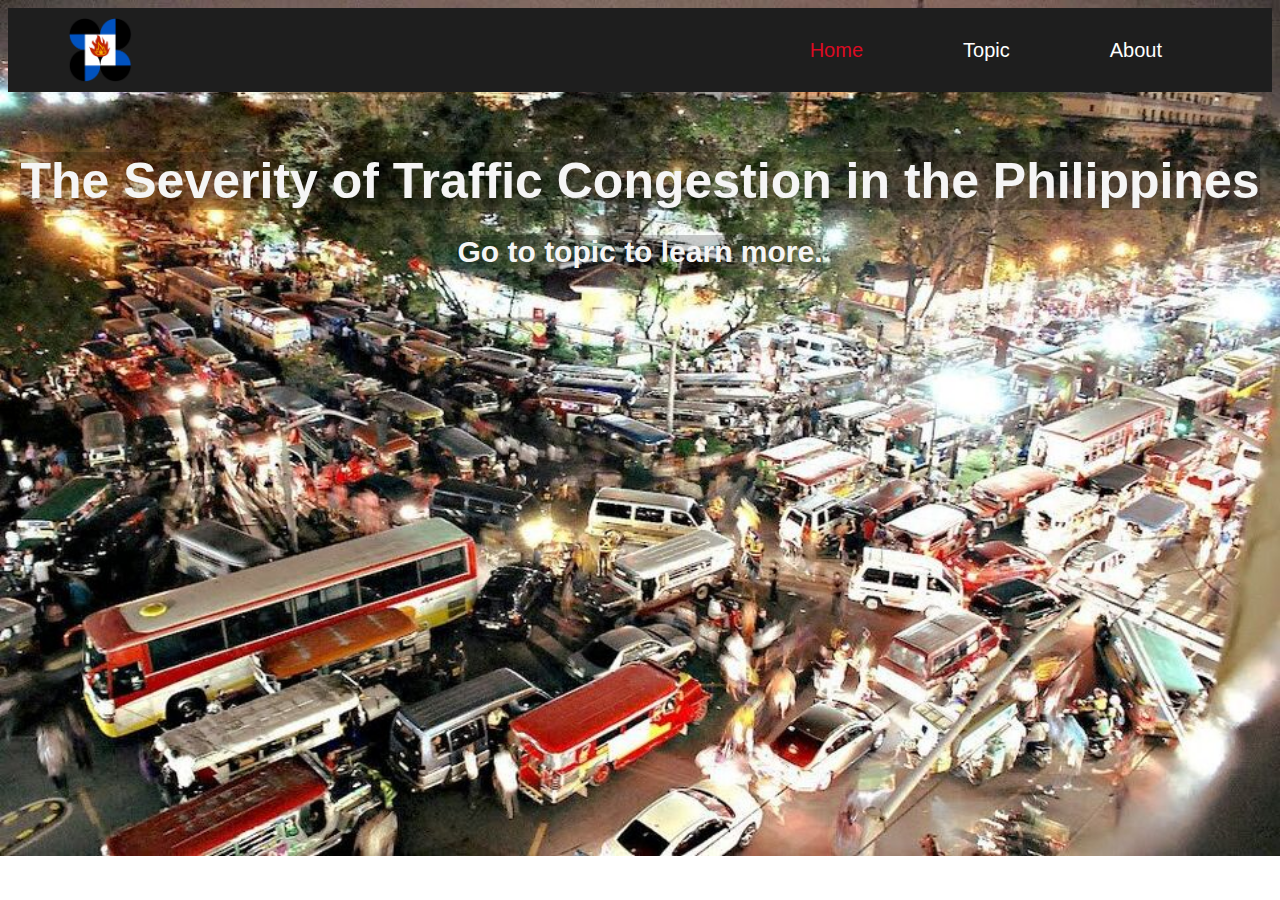
<file: index.html>
<!DOCTYPE html>
<html>
    <head>
        <title>Traffic Congestion in the Philippines</title>

        <meta charset="UTF-8">
        <meta name ="author" content="Jarah Yashi R. Singh">
        <link rel="stylesheet" href="style.css">
    </head>
    <body class="homepage">

        <!--  This is for the header-->
        <div class="header">
            <img src="logo.png" alt="">
        
            <div class="navbar">
                <div class="navitem navactive">
                    <a href="index.html">Home</a>
                </div>
                <div class="navitem">
                    <a href="topic.html">Topic</a>
                </div>
                <div class="navitem">
                    <a href="about.html">About</a>
                </div>
            </div>
        </div>

        <!--  This is for the content-->
        <div class="home">
            <div>
                <h1 class="hometitle">The Severity of Traffic Congestion in the Philippines</h1>
            </div>
            <div>
                <h2 class="homecontent">
                    Go to topic to learn more.
                </h2>
            </div>
        </div>
    </body>
</html>
</file>
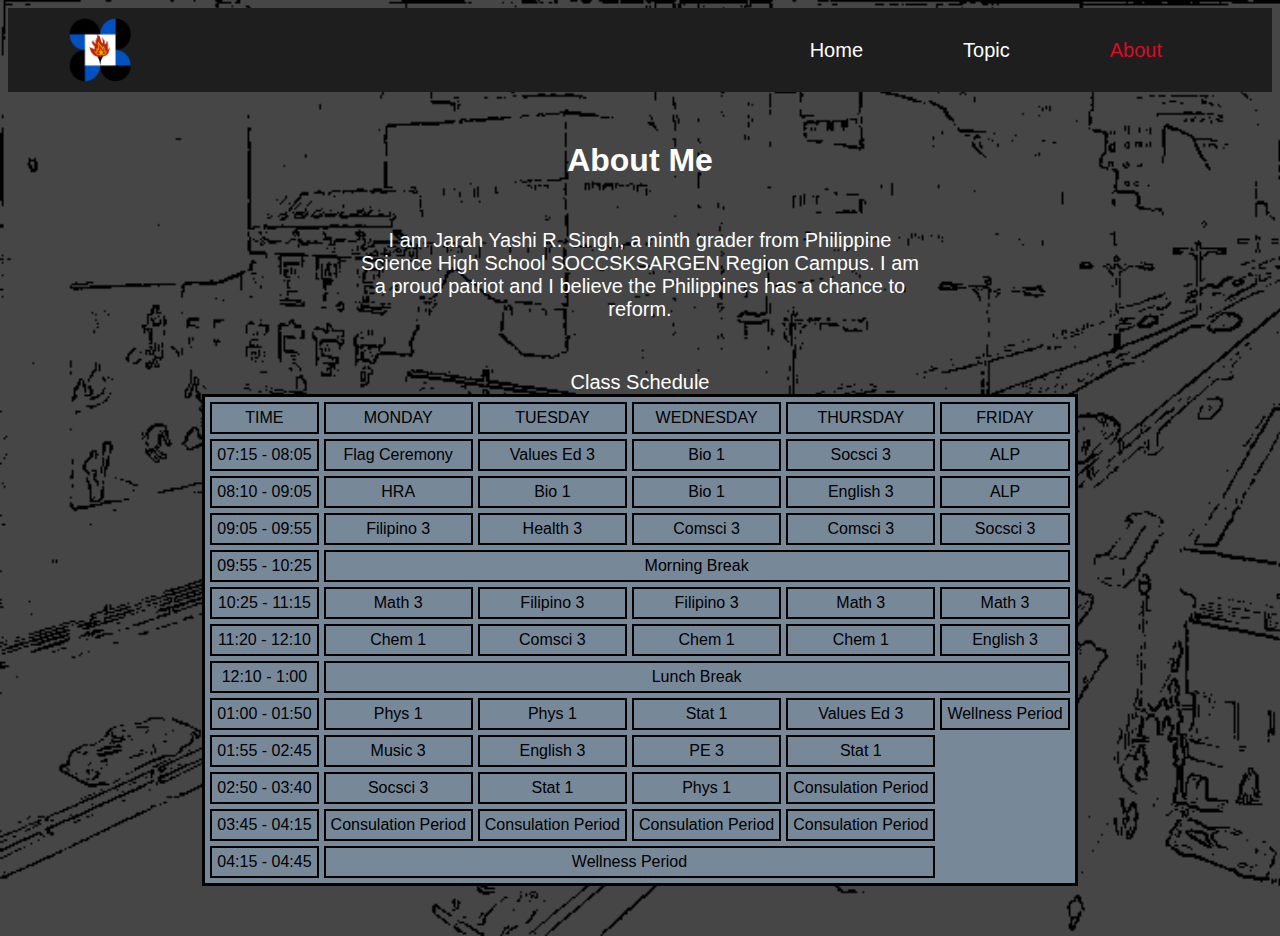
<file: about.html>
<!DOCTYPE html>
<html>
    <head>
        <title>Traffic Congestion in the Philippines</title>

        <meta charset="UTF-8">
        <meta name ="author" content="Jarah Yashi R. Singh">
        <link rel="stylesheet" href="style.css">
    </head>
    <body>

        <!--  This is for the header-->
        <div class="header">
            <img src="logo.png">
        
            <div class="navbar">
                <div class="navitem">
                    <a href="index.html">Home</a>
                </div>
                <div class="navitem">
                    <a href="topic.html">Topic</a>
                </div>
                <div class="navitem navactive">
                    <a href="about.html">About</a>
                </div>
            </div>
        </div>

        <!--  This is for the content-->
        <div>
            <div class="title">
                <h1>About Me</h1>
            </div>
            <div class="bio">
                <p>
                    I am Jarah Yashi R. Singh, a ninth grader from Philippine Science High School SOCCSKSARGEN Region Campus. I am a proud patriot and I believe the Philippines has a chance to reform.
                </p>
            </div>
            <div>
                <table>
                    <caption>Class Schedule</caption>
                        <tr>
                            <td rowspan="1">TIME</td>
                            <td colspan="1">MONDAY</td>
                            <td colspan="1">TUESDAY</td>
                            <td colspan="1">WEDNESDAY</td>
                            <td colspan="1">THURSDAY</td>
                            <td colspan="1">FRIDAY</td>
                        </tr>
                        <tr>
                            <td>07:15 - 08:05</td>
                            <td>Flag Ceremony</td>
                            <td>Values Ed 3 </td>
                            <td>Bio 1</td>
                            <td>Socsci 3</td>
                            <td>ALP</td>
                        </tr>
                        <tr>
                            <td>08:10 - 09:05</td>
                            <td>HRA</td>
                            <td>Bio 1</td>
                            <td>Bio 1</td>
                            <td>English 3</td>
                            <td>ALP</td>
                        </tr>
                        <tr>
                            <td>09:05 - 09:55</td>
                            <td>Filipino 3</td>
                            <td>Health 3</td>
                            <td>Comsci 3</td>
                            <td>Comsci 3</td>
                            <td>Socsci 3</td>
                        </tr>
                        <tr>
                            <td>09:55 - 10:25</td>
                            <td colspan="5">Morning Break</td>
                        </tr>
                        <tr>
                            <td>10:25 - 11:15</td>
                            <td>Math 3</td>
                            <td>Filipino 3</td>
                            <td>Filipino 3</td>
                            <td>Math 3</td>
                            <td>Math 3</td>
                        </tr>
                        <tr>
                            <td>11:20 - 12:10</td>
                            <td>Chem 1</td>
                            <td>Comsci 3</td>
                            <td>Chem 1</td>
                            <td>Chem 1</td>
                            <td>English 3</td>
                        </tr>
                            <td>12:10 - 1:00</td>
                            <td colspan="5">Lunch Break</td>
                        </tr>
                        <tr>
                            <td>01:00 - 01:50</td>
                            <td>Phys 1</td>
                            <td>Phys 1</td>
                            <td>Stat 1</td>
                            <td>Values Ed 3</td>
                            <td>Wellness Period</td>
                        </tr>
                        <tr>
                            <td>01:55 - 02:45</td>
                            <td>Music 3</td>
                            <td>English 3</td>
                            <td>PE 3</td>
                            <td>Stat 1</td>
                        </tr>
                        <tr>
                            <td>02:50 - 03:40</td>
                            <td>Socsci 3</td>
                            <td>Stat 1</td>
                            <td>Phys 1</td>
                            <td>Consulation Period</td>
                        </tr>     
                        <tr>
                            <td>03:45 - 04:15</td>
                            <td>Consulation Period</td>
                            <td>Consulation Period</td>
                            <td>Consulation Period</td>
                            <td>Consulation Period</td>
                        </tr>
                        <tr>
                            <td>04:15 - 04:45</td>
                            <td colspan="4">Wellness Period</td>
                        </tr>
                    </table>
            </div>
        </div>
    </body>
</html>
</file>
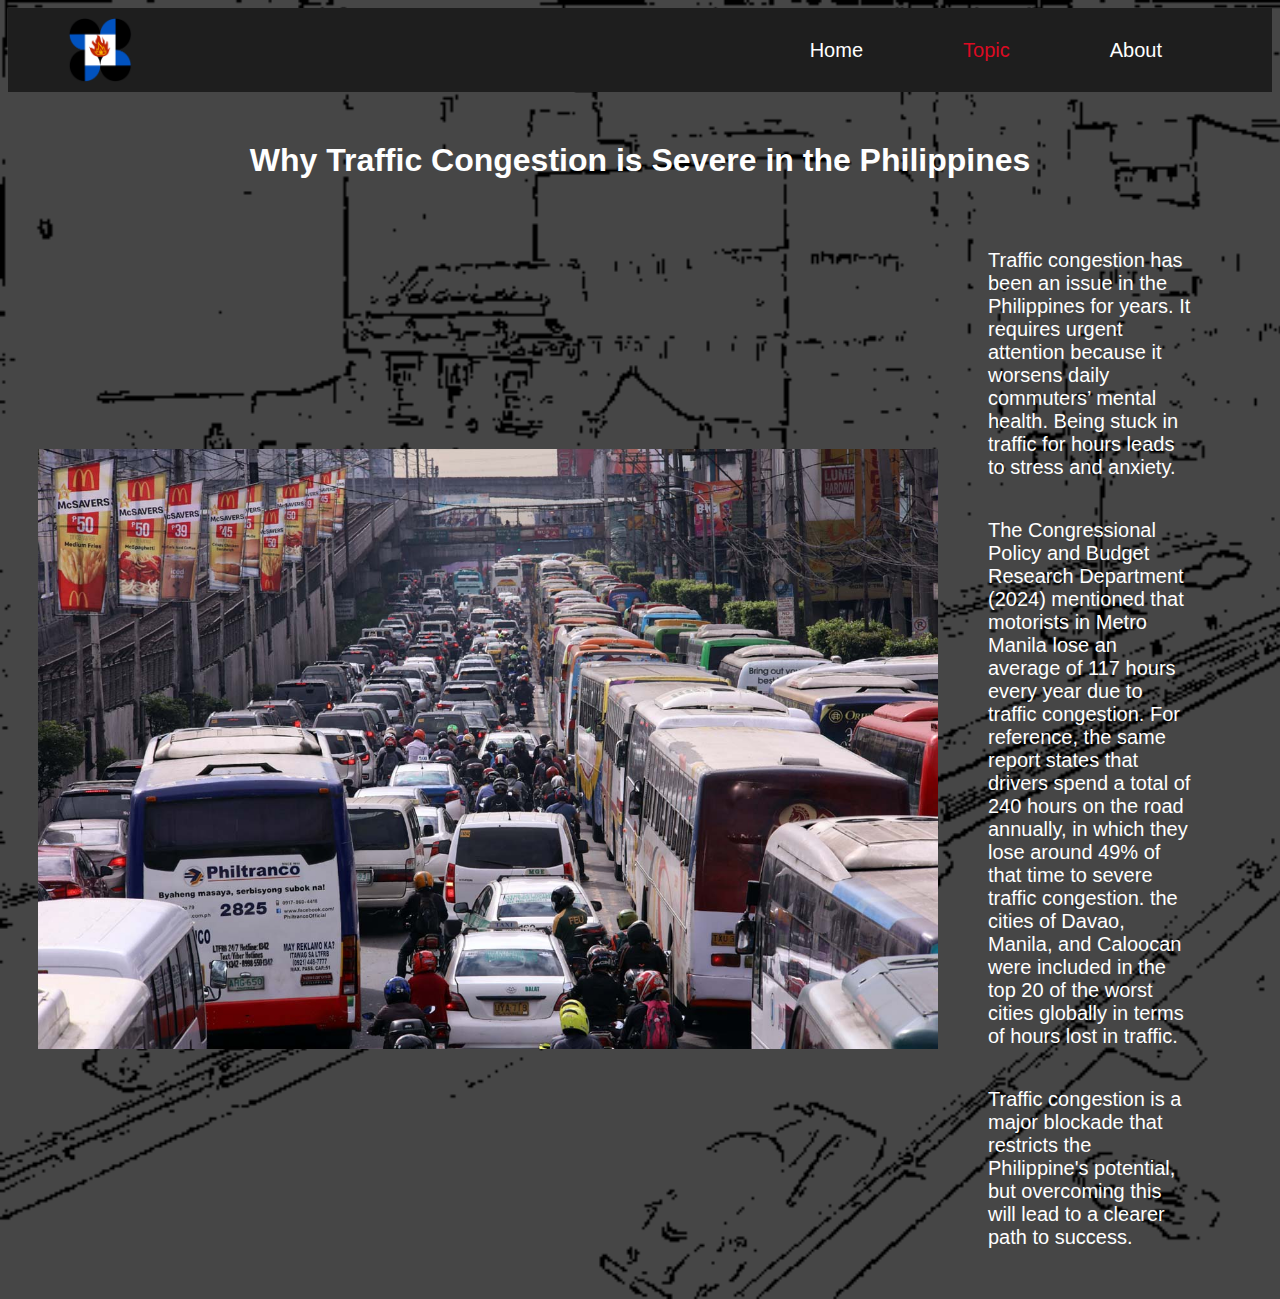
<file: topic.html>
<!DOCTYPE html>
<html>
    <head>
        <title>Traffic Congestion in the Philippines</title>

        <meta charset="UTF-8">
        <meta name ="author" content="Jarah Yashi R. Singh">
        <link rel="stylesheet" href="style.css">
    </head>
    <body>

        <!--  This is for the header-->
        <div class="header">
            <img src="logo.png" alt="">

            <div class="navbar">
                <div class="navitem">
                    <a href="index.html">Home</a>
                </div>
                <div class="navitem navactive">
                    <a href="topic.html">Topic</a>
                </div>
                <div class="navitem">
                    <a href="about.html">About</a>
                </div>
            </div>
        </div>

        <!--  This is for the content-->
    <div>
        <div class="title">
            <h1>Why Traffic Congestion is Severe in the Philippines</h1>
        </div>
        
        <div class="content">
            <img src="traffic.png" alt="Traffic in the Philippines">
            
            <div class="article">
                <p>
                Traffic congestion has been an issue in the Philippines for years. It requires urgent attention because it worsens daily commuters’ mental health. Being stuck in traffic for hours leads to stress and anxiety.    
             </p>
            <p>
                The Congressional Policy and Budget Research Department (2024) mentioned that motorists in Metro Manila lose an average of 117 hours every year due to traffic congestion. For reference, the same report states that drivers spend a total of 240 hours on the road annually, in which they lose around 49% of that time to severe traffic congestion. the cities of Davao, Manila, and Caloocan were included in the top 20 of the worst cities globally in terms of hours lost in traffic. 
            </p>
            <p>
                Traffic congestion is a major blockade that restricts the Philippine's potential, but overcoming this will lead to a clearer path to success. 
            </p>
            </div>
        </div>
    </div>
    </body>

</html>
</file>
<file: style.css>
.homepage {
    background: url(congestion.jpg);
    background-repeat: no-repeat;
    background-size: cover;
}

body {
    background: url(backdrop.png);
    background-repeat: no-repeat;
    background-size: cover;
    background-color: rgb(70, 70, 70);
    font-family: 'Lucida Sans', 'Lucida Sans Regular', 'Lucida Grande', 'Lucida Sans Unicode', Geneva, Verdana, sans-serif;
}

a {
    text-decoration: none;
    color: white
}

p {
    color: white;
    font-size: 20px;
}

.home {
    display: flex;
    flex-direction: column;
    justify-content: center;
    align-items: center;
}

.hometitle {
    margin-top: 60px;
    margin-bottom: 0px;
    font-size: 50px;
    color:whitesmoke;
    background-color: rgba(0,0,0,0.2);
}

.homecontent {
    font-size: 30px;
    color:whitesmoke;
    background-color: rgba(0,0,0,0.2);
}

.header{
    background-color: rgb(30, 30, 30);
    display: flex;
    padding: 10px;
}

.header img{
    width: 64px;
    height: 64px;
    margin-left: 50px;
}

.navbar {
    align-items: center; 
    display: flex; 
    gap: 100px;
    font-size: 20px;
    margin-left: auto;
    margin-right: 100px;
}

.navactive a {
    color: rgb(220, 10, 34);
}

.title {
    text-align: center;
    margin: 50px;
    color: white;
}

.content img{
    width: 900px;
    display: block;
    margin: 0px auto;
}

.content{
    display: flex;
    justify-content: center;
    margin: 30px;
    align-items: center;
    font-size: 20px;
}

.article {
    display: flex;
    flex-direction: column; 
    margin: 0px 50px;
}

.bio {
    text-align: center;
    margin: 0px 350px;
    color: white;
}

.classsched {
    align-content: center;
}

caption {
    font-size: 20px;
    color: white;
}

table {
    background-color: lightslategray;
    border: 3px solid black;
    border-spacing: 5px;
    margin: 50px auto;
}

td {
    padding: 5px;
    border: 2px solid black;
    color: black;
    text-align: center;
}
</file>
